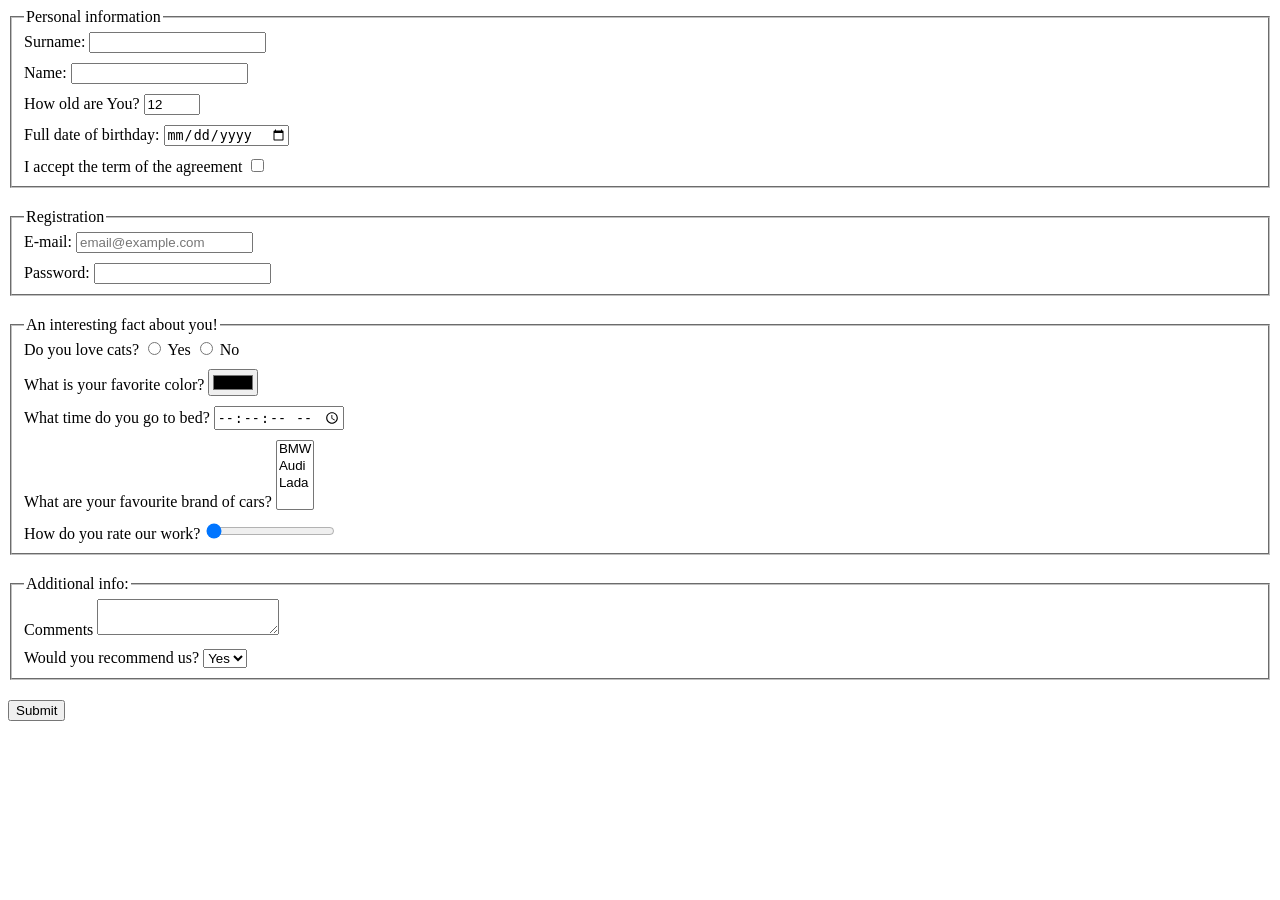
<file: index.html>
<!DOCTYPE html><html lang="en"><head><meta charset="UTF-8"><meta name="viewport" content="width=device-width, user-scalable=no, initial-scale=1.0, maximum-scale=1.0, minimum-scale=1.0"><meta http-equiv="X-UA-Compatible" content="ie=edge"><title>HTML Form</title><link rel="stylesheet" href="style.12600c97.css"></head><body> <form name="form" action="https://mate-academy-form-lesson.herokuapp.com/create-application" method="POST"> <fieldset class="border-form"> <legend>Personal information</legend> <label for="surname" class="field"> Surname: <input type="text" name="surname" id="surname" minlength="3" maxlength="18" autocomplete="off"> </label> <label for="name" class="field"> Name: <input type="text" name="name" id="name" autocomplete="off" required> </label> <label for="age" class="field"> How old are You? <input type="number" name="age" value="12" id="age" min="8" max="100"> </label> <label for="date" class="field"> Full date of birthday: <input type="date" name="date" id="date"> </label> <label for="agreement" class="field-end"> I accept the term of the agreement <input type="checkbox" name="agreement" id="agreement"> </label> </fieldset> <fieldset class="border-form"> <legend>Registration</legend> <label for="email" class="field"> E-mail: <input type="email" name="email" placeholder="email@example.com" id="email"> </label> <label for="password" class="field-end"> Password: <input type="password" name="password" id="password"> </label> </fieldset> <fieldset class="border-form"> <legend>An interesting fact about you!</legend> <label for="isLoveCats" class="field"> Do you love cats? <label for="isLoveCats"> <input type="radio" name="isLoveCats" id="isLoveCats" value="Yes"> Yes </label> <label for="notLoveCats" class="field"> <input type="radio" name="notLoveCats" id="notLoveCats" value="No"> No </label> </label> <label for="color" class="field"> What is your favorite color? <input type="color" name="color" id="color"> </label> <label for="time" class="field"> What time do you go to bed? <input type="time" name="time" id="time" step="1"> </label> <label for="cars" class="field"> What are your favourite brand of cars? <select name="cars" id="cars" multiple> <option value="BMW">BMW</option> <option value="Audi">Audi</option> <option value="Lada">Lada</option> </select> </label> <label for="rate" class="field-end"> How do you rate our work? <input type="range" name="rate" id="rate" value="0"> </label> </fieldset> <fieldset class="border-form"> <legend>Additional info:</legend> <label for="comments" class="field"> Comments <textarea name="comments" id="comments"></textarea> </label> <label for="isRecommend" class="field-end"> Would you recommend us? <select name="isRecommend" id="isRecommend"> <option value="yes">Yes</option> <option value="no">No</option> </select> </label> </fieldset> <button type="submit" onsubmit="onSubmit()">Submit</button> </form> </body></html>
</file>
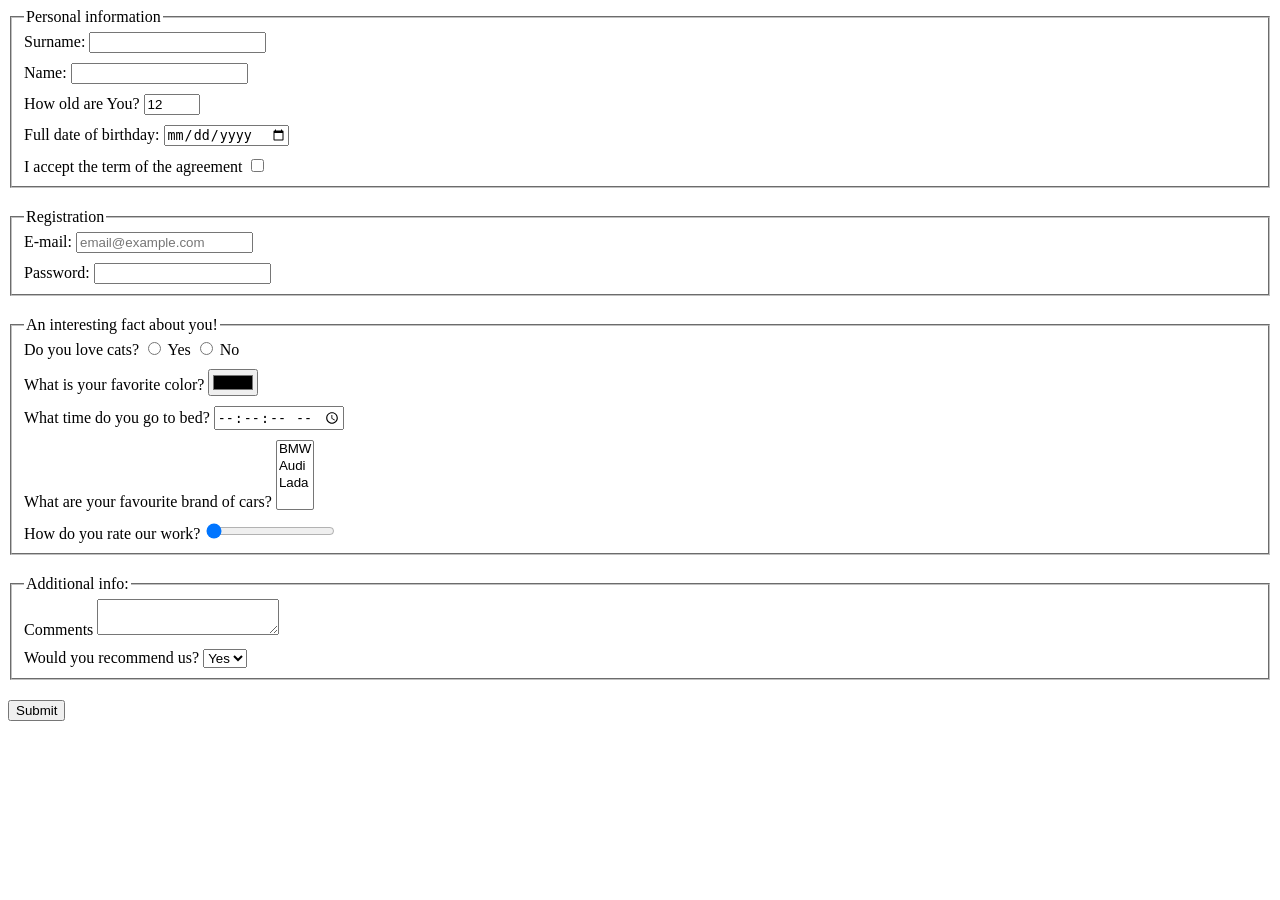
<file: src/index.html>
<!DOCTYPE html>
<html lang="en">
  <head>
    <meta charset="UTF-8">
    <meta name="viewport"
          content="width=device-width, user-scalable=no, initial-scale=1.0, maximum-scale=1.0, minimum-scale=1.0">
    <meta http-equiv="X-UA-Compatible" content="ie=edge">
    <title>HTML Form</title>
    <link rel="stylesheet" href="./style.css">
  </head>
  <body>
    <form
      name="form"
      action="https://mate-academy-form-lesson.herokuapp.com/create-application"
      method="POST"
    >
      <fieldset class="border-form">
        <legend>Personal information</legend>
        <label for="surname" class="field">
          Surname:
          <input
            type="text"
            name="surname"
            id="surname"
            minlength="3"
            maxlength="18"
            autocomplete="off"
          >
        </label>
        <label for="name" class="field">
          Name:
          <input
            type="text"
            name="name"
            id="name"
            autocomplete="off"
            required
          >
        </label>
        <label for="age" class="field">
          How old are You?
          <input
            type="number"
            name="age"
            value="12"
            id="age"
            min="8"
            max="100"
          >
        </label>
        <label for="date" class="field">
          Full date of birthday:
          <input
            type="date"
            name="date"
            id="date"
          >
        </label>
        <label for="agreement" class="field-end">
          I accept the term of the agreement
          <input
            type="checkbox"
            name="agreement"
            id="agreement"
          >
        </label>
      </fieldset>
      <fieldset class="border-form">
        <legend>Registration</legend>
        <label for="email" class="field">
          E-mail:
          <input
            type="email"
            name="email"
            placeholder="email@example.com"
            id="email"
          >
        </label>
        <label for="password" class="field-end">
          Password:
          <input
            type="password"
            name="password"
            id="password"
          >
        </label>
      </fieldset>
      <fieldset class="border-form">
        <legend>An interesting fact about you!</legend>
        <label for="isLoveCats" class="field">
          Do you love cats?
          <label for="isLoveCats">
            <input
              type="radio"
              name="isLoveCats"
              id="isLoveCats"
              value="Yes"
            >
            Yes
          </label>
          <label for="notLoveCats" class="field">
            <input
              type="radio"
              name="notLoveCats"
              id="notLoveCats"
              value="No"
            >
            No
          </label>
        </label>
        <label for="color" class="field">
          What is your favorite color?
          <input
            type="color"
            name="color"
            id="color"
          >
        </label>
        <label for="time" class="field">
          What time do you go to bed?
          <input
            type="time"
            name="time"
            id="time"
            step="1"
          >
        </label>
        <label for="cars" class="field">
          What are your favourite brand of cars?
          <select
            name="cars"
            id="cars"
            multiple
          >
            <option value="BMW">BMW</option>
            <option value="Audi">Audi</option>
            <option value="Lada">Lada</option>
          </select>
        </label>
        <label for="rate" class="field-end">
          How do you rate our work?
          <input
            type="range"
            name="rate"
            id="rate"
            value="0"
          >
        </label>
      </fieldset>
      <fieldset class="border-form">
        <legend>Additional info:</legend>
        <label for="comments" class="field">
          Comments
          <textarea name="comments" id="comments" ></textarea>
        </label>
        <label for="isRecommend" class="field-end">
          Would you recommend us?
          <select name="isRecommend" id="isRecommend">
            <option value="yes">Yes</option>
            <option value="no">No</option>
          </select>
        </label>
      </fieldset>
      <button type="submit" onsubmit="onSubmit()">Submit</button>
    </form>
  </body>
</html>
</file>
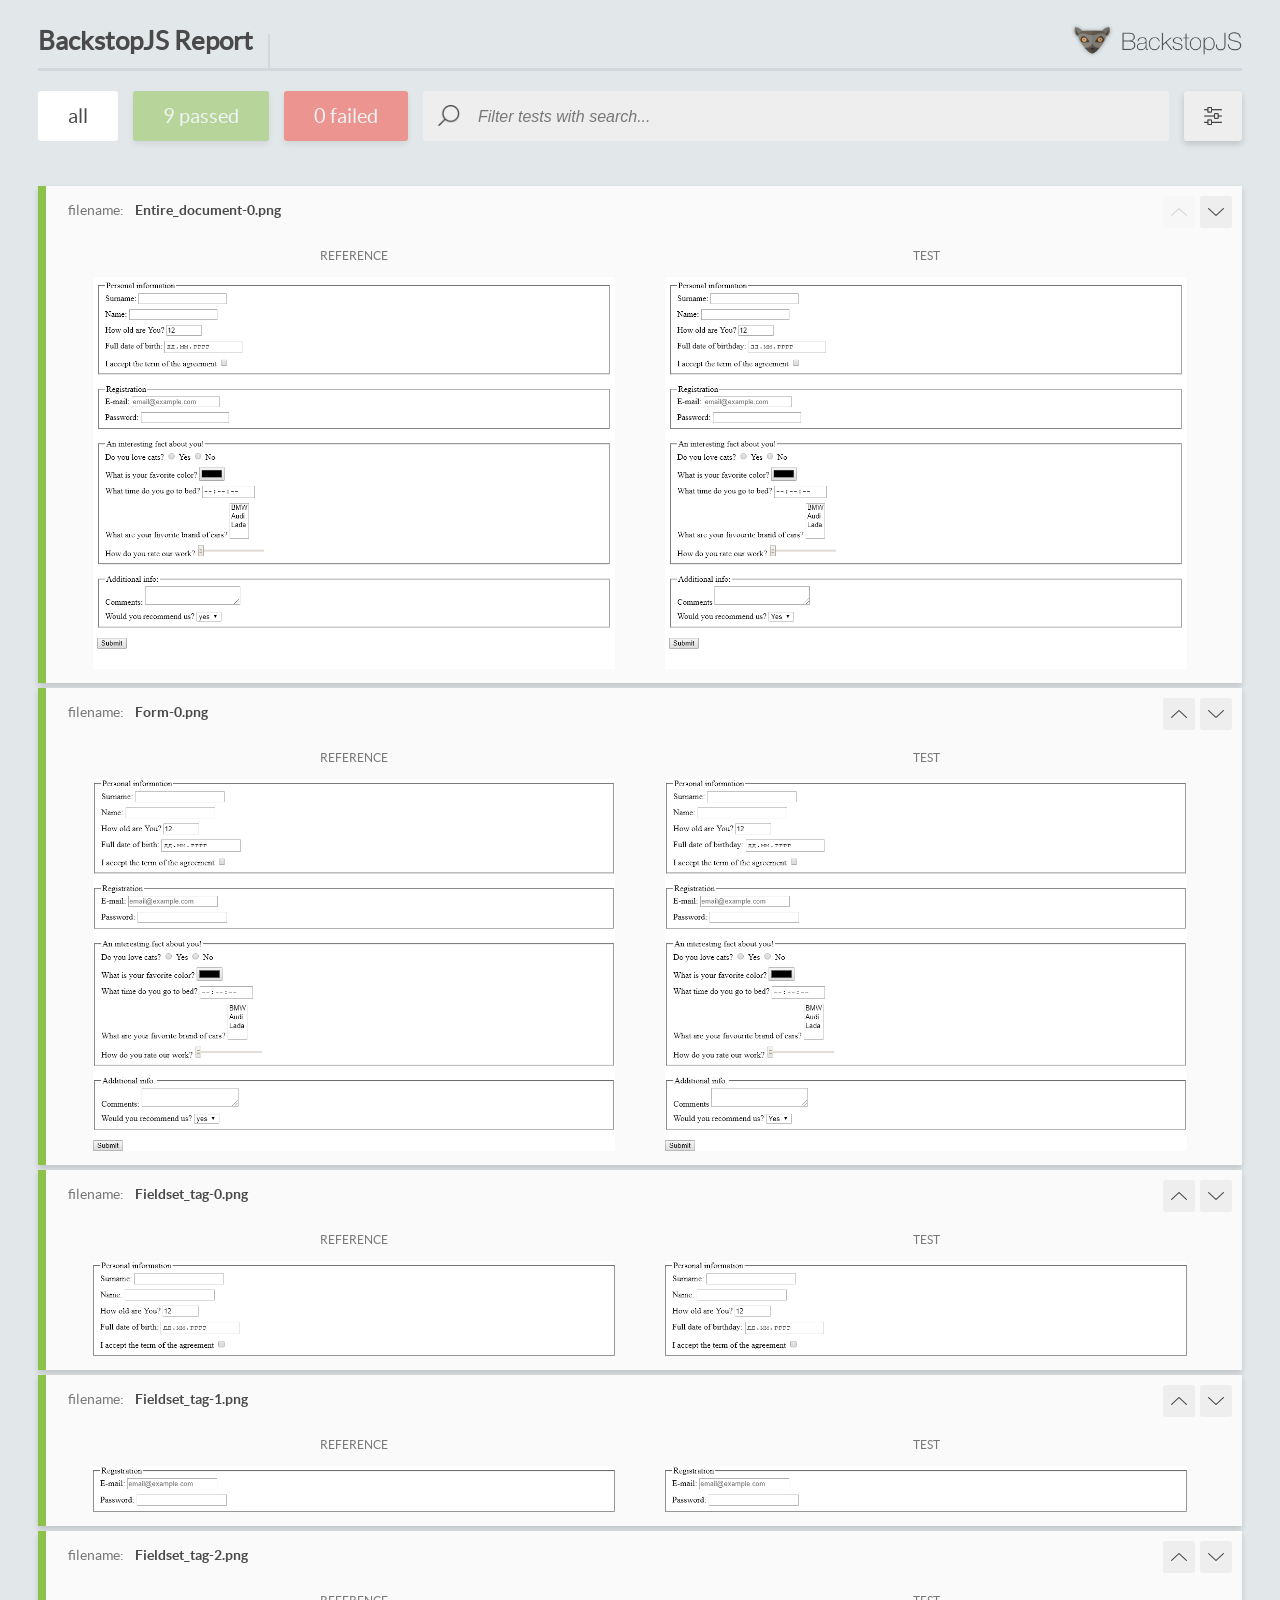
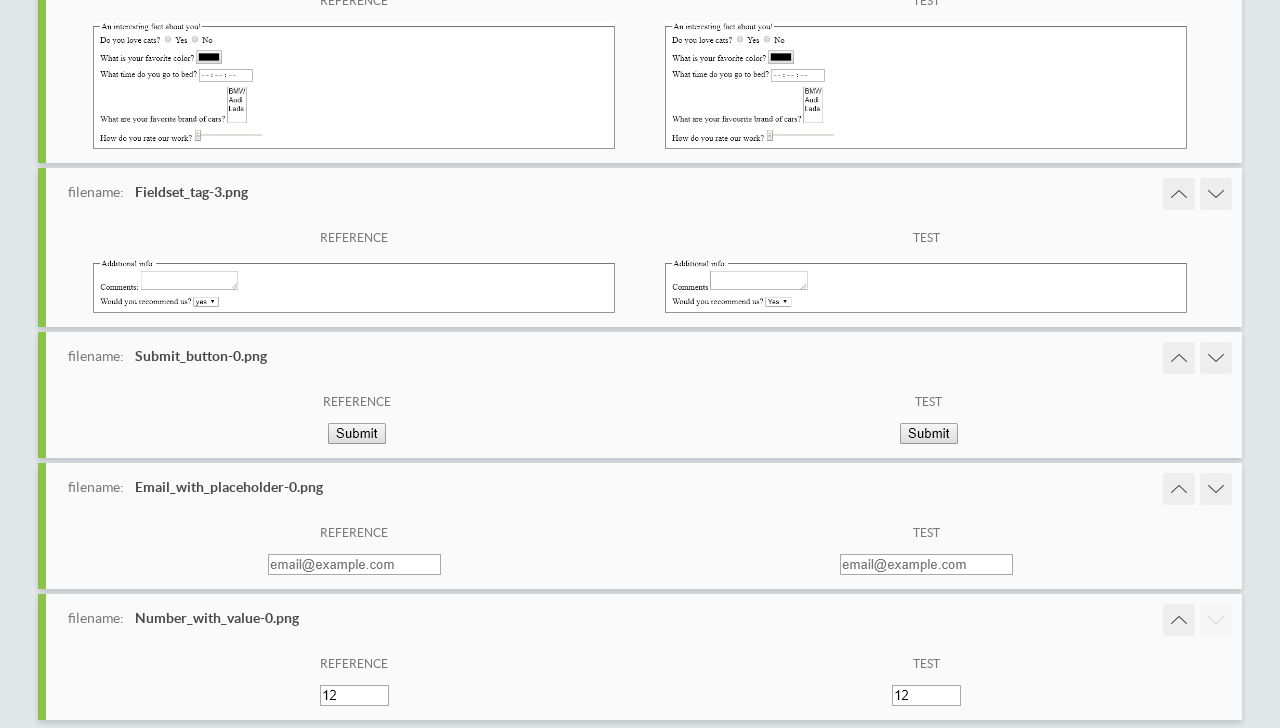
<file: report/html_report/index.html>
<!DOCTYPE html>
<html>
  <head>
    <meta charset="utf-8">
    <title>BackstopJS Report</title>

    <style>
      @font-face {
          font-family: 'latoregular';
          src: url('./assets/fonts/lato-regular-webfont.woff2') format('woff2'),
              url('./assets/fonts/lato-regular-webfont.woff') format('woff');
          font-weight: 400;
          font-style: normal;
      }
      @font-face {
          font-family: 'latobold';
          src: url('./assets/fonts/lato-bold-webfont.woff2') format('woff2'),
              url('./assets/fonts/lato-bold-webfont.woff') format('woff');
          font-weight: 700;
          font-style: normal;
      }

      .ReactModal__Body--open {
          overflow: hidden;
      }
      .ReactModal__Body--open .header {
        display: none;
      }

    </style>
  </head>
  <body style="background-color: #E2E7EA">
    <div id="root">

    </div>
    <script type="text/javascript">
      function report (report) { // eslint-disable-line no-unused-vars
        window.tests = report;
      }
    </script>
    <script type="text/javascript" src="config.js"></script>
    <script type="text/javascript" src="index_bundle.js"></script>
  </body>
</html>
</file>
<file: style.12600c97.css>
.border-form{display:flex;flex-direction:column;margin-bottom:20px}.field{margin-bottom:10px}.field-end{margin-bottom:0}
/*# sourceMappingURL=style.12600c97.css.map */
</file>
<file: src/style.css>
.border-form {
  display: flex;
  flex-direction: column;
  margin-bottom: 20px;
}

.field {
  margin-bottom: 10px;
}

.field-end {
  margin-bottom: 0;
}
</file>
